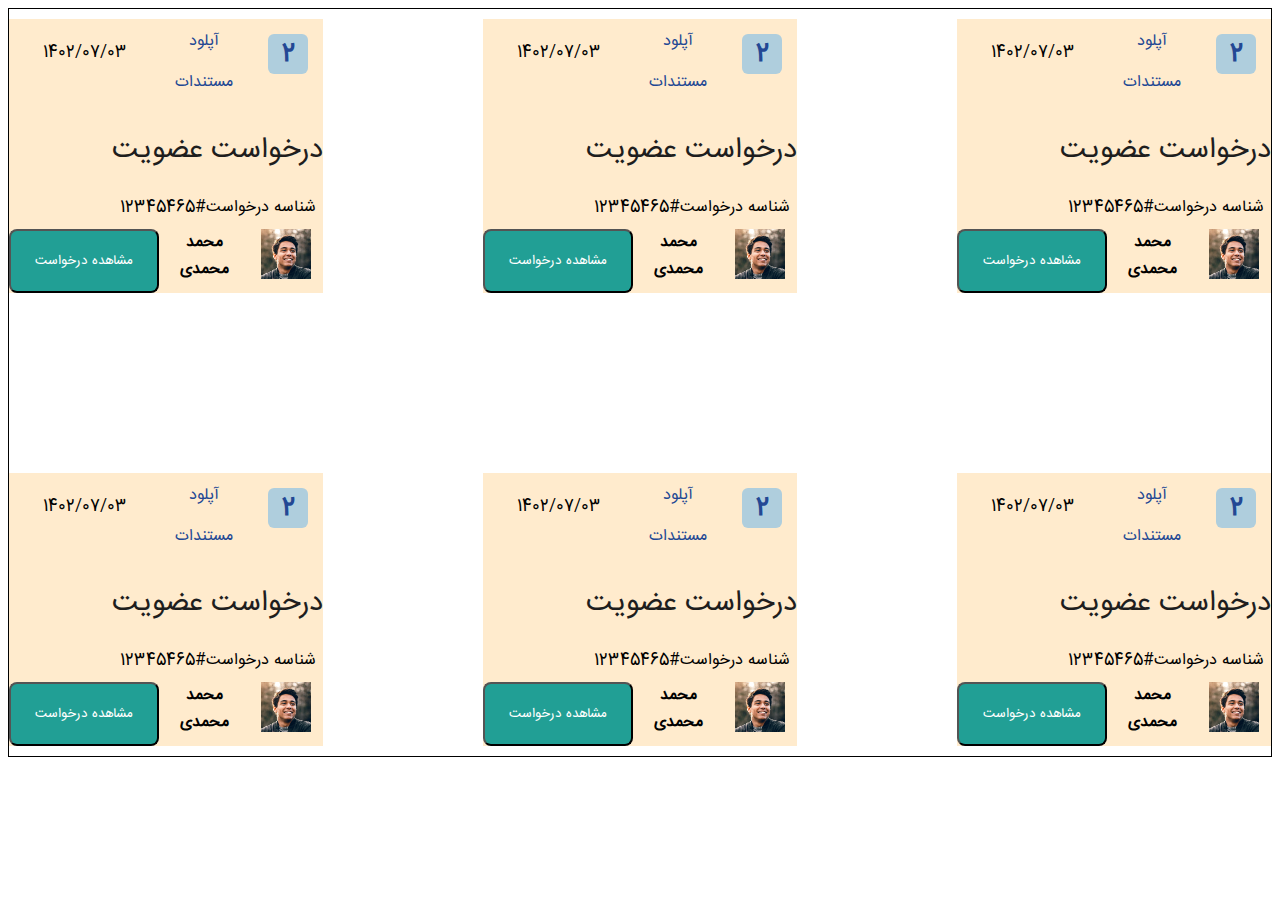
<file: index.html>
<!DOCTYPE html>
<html lang="en" dir="rtl">

<head>
    <meta charset="UTF-8">
    <meta name="viewport" content="width=device-width, initial-scale=1.0">
    <link rel="stylesheet" href="/style/style.css">
    <title>DEMO</title>
</head>

<body>


    <div class="list container">
        <!-- .............................................................. -->
        <div class="list_card  ">
            <section class="card">
                <div class="item_number "> 2</div>
                <div class="item_link"><a href="">آپلود مستندات</a></div>
                <div class="item_date">1402/07/03</div>
                <div class="item_caption">
                    <p>درخواست عضویت</p>
                    <div> شناسه درخواست#12345465</div>
                </div>
                <div class="item-image"> <img src="/asseset/image/img.png" alt="" srcset=""> </div>
                <div class="item_name">محمد محمدی</div>
                <div class="item_button"> <button type="button" class="btn">مشاهده درخواست</button> </div>
            </section>
        </div>
        <!-- ------------.............................................................. -->
        <div class="list_card ">
            <section class="card">
                <div class="item_number "> 2</div>
                <div class="item_link"><a href="">آپلود مستندات</a></div>
                <div class="item_date">1402/07/03</div>
                <div class="item_caption">
                    <p>درخواست عضویت</p>
                    <div> شناسه درخواست#12345465</div>
                    
                </div>
                <div class="item-image"> <img src="/asseset/image/img.png" alt="" srcset=""> </div>
                
                <div class="item_name">محمد محمدی</div>
                <div class="item_button"> <button type="button" class="btn">مشاهده درخواست</button> </div>
            </section>
        </div>
        <!-- ----------------------------------------------------------- -->

        <div class="list_card ">
            <section class="card">
                <div class="item_number "> 2</div>
                <div class="item_link"><a href="">آپلود مستندات</a></div>
                <div class="item_date">1402/07/03</div>
                <div class="item_caption">
                    <p>درخواست عضویت</p>
                    <div> شناسه درخواست#12345465</div>
                </div>
                <div class="item-image"> <img src="/asseset/image/img.png" alt="" srcset=""> </div>
                <div class="item_name">محمد محمدی</div>
                <div class="item_button"> <button type="button" class="btn">مشاهده درخواست</button> </div>
            </section>
        </div>
        <!-- ----------------------------------------------------------- -->


        <div class="list_card ">
            <section class="card">
                <div class="item_number "> 2</div>
                <div class="item_link"><a href="">آپلود مستندات</a></div>
                <div class="item_date">1402/07/03</div>
                <div class="item_caption">
                    <p>درخواست عضویت</p>
                    <div> شناسه درخواست#12345465</div>
                </div>
                <div class="item-image"> <img src="/asseset/image/img.png" alt="" srcset=""> </div>
                <div class="item_name">محمد محمدی</div>
                <div class="item_button"> <button type="button" class="btn">مشاهده درخواست</button> </div>
            </section>
        </div>
        <!-- ----------------------------------------------------------- -->


        <div class="list_card ">
            <section class="card">
                <div class="item_number "> 2</div>
                <div class="item_link"><a href="">آپلود مستندات</a></div>
                <div class="item_date">1402/07/03</div>
                <div class="item_caption">
                    <p>درخواست عضویت</p>
                    <div> شناسه درخواست#12345465</div>
                </div>
                <div class="item-image"> <img src="/asseset/image/img.png" alt="" srcset=""> </div>
                <div class="item_name">محمد محمدی</div>
                <div class="item_button"> <button type="button" class="btn">مشاهده درخواست</button> </div>
            </section>
        </div>
        <!-- ----------------------------------------------------------- -->


        <div class="list_card ">
            <section class="card">
                <div class="item_number "> 2</div>
                <div class="item_link"><a href="">آپلود مستندات</a></div>
                <div class="item_date">1402/07/03</div>
                <div class="item_caption">
                    <p>درخواست عضویت</p>
                    <div> شناسه درخواست#12345465</div>
                </div>
                <div class="item-image"> <img src="/asseset/image/img.png" alt="" srcset=""> </div>
                <div class="item_name">محمد محمدی</div>
                <div class="item_button"> <button type="button" class="btn">مشاهده درخواست</button> </div>
            </section>
        </div>
        <!-- ----------------------------------------------------------- -->

    </div>
</body>

</html>
</file>
<file: style/style.css>
* {
    text-decoration: none;
    font-family: IRANSansXFaNum;
}

a {
    font-weight: 600px;
    font-size: 16px;
    line-height: 24px;
    color: #234894;
}

p {
    font-weight: 900px;
    font-size: 1.8rem;
    line-height: 27px;
    color: #1E1E1E;

}

.container {
    /* max-width: 700px; */
    justify-content: center;
}
.item_number {
    width: 40px;
    height: 40px;
    border-radius: 6px;
    background-color: #AFCEDD;
    color: #234894;
    justify-self: start;
    margin: 15px;
    font-weight: 800;
    font-size: 25px;
    margin-left: ;: 1px;
}
.item_link{
    font-weight: 600px;
    font-size: 25px;
    justify-content: start;
    
}

.btn {
    width: 150px;
    height: 64px;
    border-radius: 8px;
    background-color: #219F95;
    color: #FFFFFF;

}
.list .list_card{
    margin-bottom: 10px;
    margin-top: 10px;
}

.item_date{
margin: 20px 0px 0px 2px;
}
@font-face {
    font-family: IRANSansXFaNum;
    src: url(/asseset/font/IRANSansWeb.ttf);
}
.item_name{
    font-weight: bold;
    
}
.card {
    display: grid;
    background-color: blanchedalmond;
    grid-template-columns: repeat(3, 1fr);
    gap: .5rem;
}


.item_caption {
    grid-column: 1/4;
    justify-self: start;
}

/* ---------------------------------------------------- */
.list {
    display: grid;
    grid-template-columns: 1fr;
    border: 1px solid black;
    gap: 10rem;
    min-width: 300px
}


.list_card {
    /* border: 1px solid black; */
    text-align: center;
    justify-items: center;
}

/* ----------------------------------------------------- */
@media screen and (min-width:600px) {
    .list {
        display: grid;
        grid-template-columns: repeat(2, 1fr);
        border: 1px solid black;
        gap: 10rem;
    }

}

@media screen and (min-width:1024px) {
    .list {
        display: grid;
        grid-template-columns: repeat(3, 1fr);
        border: 1px solid black;
        gap: 10rem;
    }

}
</file>
